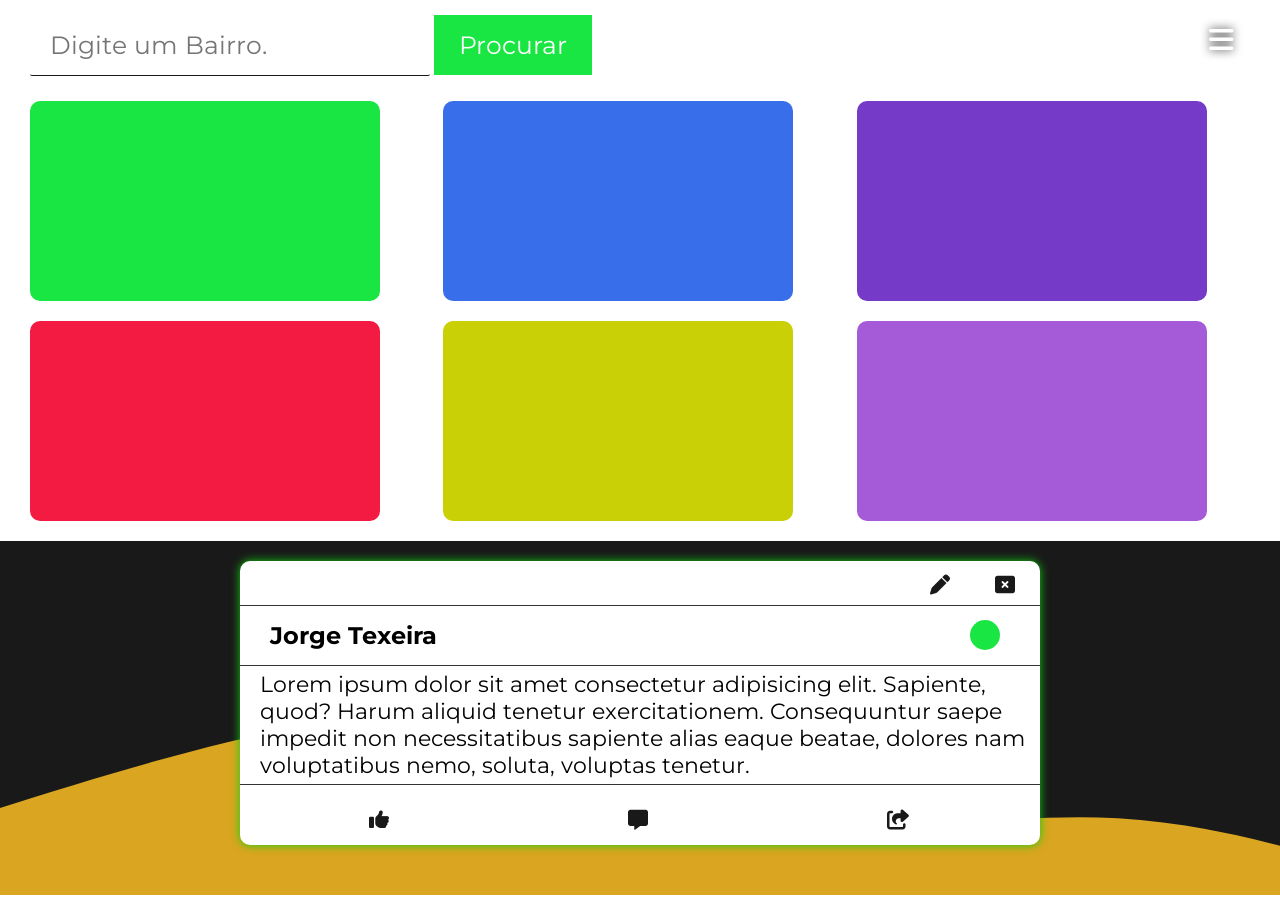
<file: index.html>
<!DOCTYPE html>
<html lang="pt-br">

<head>
    <meta charset="UTF-8">
    <meta http-equiv="X-UA-Compatible" content="IE=edge">
    <meta name="viewport" content="width=device-width, initial-scale=1.0">
    <link rel="stylesheet" href="meuEstilo3.css" />
    <title>Pesquisar Ocorrência</title>
</head>

<body>
    <header>
        <form>
            <input type="Text" name="bairro" placeholder="Digite um Bairro." />
            <button>Procurar</button>
        </form>

        <div class="menu">
            <div class="menu-icon">
                <i class="fa-solid fa-bars"></i>
            </div>
        </div>
    </header>

    <section class="dashbord">
        <div class="dashbord-area">
            <div class="dash-item">

            </div>
            <div class="dash-item"></div>
            <div class="dash-item"></div>
            <div class="dash-item"></div>
            <div class="dash-item"></div>
            <div class="dash-item"></div>
        </div>
    </section>

    <aside>
        <div class="menu-lateral">
            <nav>
                <ul>
                    <li>
                        <a href="">Home</a>
                    </li>
                    <li>
                        <a href="">Gerenciar publicações</a>
                    </li>
                    <li>
                        <a href="">Ver dados</a>
                    </li>
                    <li>
                        <a href="">Delegacia virtual</a>
                    </li>
                </ul>
            </nav>
        </div>
    </aside>

    <section class="publicacoes ">

        <div class="ocorrencia">
            <div class="oc-header">
                <button><i class='fa-solid fa-pen'></i></button>
                <button><i class='fa-solid fa-rectangle-xmark'></i></button>
            </div>
            <div class="oc-titulo">
                <h3>Jorge Texeira</h3>
                <div class="opcao"></div>
            </div>
            <div class="oc-body">
                <p>
                    Lorem ipsum dolor sit amet consectetur adipisicing elit. Sapiente, quod? Harum aliquid tenetur
                    exercitationem.
                    Consequuntur saepe
                    impedit non necessitatibus sapiente alias eaque beatae, dolores nam voluptatibus nemo, soluta,
                    voluptas tenetur.
                </p>
            </div>

            <div class="oc-footer">
                <div class="oc-f-icon">
                    <div class="qtd-like qtd-like-on"></div>
                    <button class="like"><i class='fa-solid fa-thumbs-up'></i></button>
                    <span>Curti</span>

                </div>
                <div class="oc-f-icon">
                    <button class="comentario"> <i class='fa-solid fa-message'></i></button>
                    <span>Comentar</span>
                </div>
                <div class="oc-f-icon">
                    <button> <i class="fa-solid fa-share-from-square"></i></button>
                    <span>Compartilhar</span>
                </div>
            </div>
        </div>


        <script src="js/pesquisarOcorrencia.js"></script>
    </section>


    <div class="comentar">
        <div class="comentario-area">
            <div class="inserir-comentario">
                <div class="fechar-cometario">
                    <button class="fechar-c" onclick="closeComentario()">
                       <img src="img/fechar.png" alt="fechar comentario">
                    </button>
                </div>

                <div class="comentarios-area">
                    jasjajs
                </div>
                <form>
                    <textarea>

                    </textarea>
                    <button>
                       <img src="img/enviar.png" alt="enviar Mensagem"/>
                    </button>
                </form>
            </div>
        </div>
    </div>

    </div>
</body>

</html>
</file>
<file: meuEstilo3.css>
@import url('https://cdnjs.cloudflare.com/ajax/libs/font-awesome/6.1.1/css/all.min.css');
@import url('https://fonts.googleapis.com/css2?family=Inter:wght@300;400;700&family=Montserrat:ital,wght@0,400;1,600&display=swap');

:root{
    --font-primary: 'Inter', sans-serif;
    --font-secundary:  'Montserrat', sans-serif;
}

*{
    box-sizing: border-box;
    padding:0;
    margin:0;
    font-family: var(--font-secundary);
}


.publicacoes{
    width: 100%;
    height:auto;
}

.publicacoes .ocorrencia{
    width: 800px;
    margin-bottom: 30px;
}

.ocorrencia .oc-titulo h3{
    margin-left: 20px;
    font-size: 24px;
    font-family: var(--font-secundary);
}

.ocorrencia .oc-titulo .opcao{
    margin-right: 30px;
}

.ocorrencia .oc-body p{
    font-size: 22px;
    padding-left: 10px;
}

.dash-item{
    width: 100px;
    height: 100px;
}

@media (min-width: 375px) {
    header{
        width: 100% ; 
        height: auto;
        padding: 5px 10px;
        display: flex;
        align-items: center;
    }

    header form{
        width: 100%;
        height: inherit;
    }

    header form input{
        width: 180px;
        height: 40px;
        padding-left: 20px;
        border:0;
        outline: 0;
        border-radius: 2px;
        border-bottom: 1px solid #333;
        font-size: 14px;
    }

    header form input:hover{
        box-shadow: 0px 0px 10px #0aa1ec;
    }

    
    header form  button{
        border:0;
        outline: 0;
        background-color: #19e642;
        height:40px;
        padding:0 20px;
        color: #fff;
        font-weight: 600px;
    }

    .menu{
        width: 40px;
        height: 40px;
        margin-right: 10px;
        z-index: 99;
    }

    .menu-icon{
        width: 100%;
        height: 100%;
        display: flex;
        justify-content: center;
        align-items: center;
    }

    .menu-icon i{
        font-size: 28px;
        color: #fff;
        text-shadow: 0px 0px 10px #191919;
        cursor: pointer;
    }

    /*Menu lateral */

    aside{
        position: absolute;
        top: 0;
        right: 0;
        left: 0;
        bottom: 0;
        display: none;
        transition: all ease .3s;
    }

    .menu-lateral{
        width: 100%;
        height: 100%;
        background-color: rgba(0,0,0,0.8);
        border:2px solid #fff;
        display: flex;
        justify-content: center;
        align-items: center;
    }

    .menu-lateral nav ul{
        display: flex;
        flex-direction: column;
       align-items: center;
       text-align: center;
    }

    .menu-lateral nav ul li{
        list-style: none;

    }

    .menu-lateral nav ul li a{
        color: #fff;
        text-decoration: none;
        font-size: 22px;
        text-transform: uppercase;
        margin-bottom: 20px;
        cursor: pointer;
        letter-spacing: 2px;
        line-height: 60px;
        font-weight: bold;
        text-shadow: 0px 0px 5px #daa520;
        border-bottom: 2px solid transparent;
        transition: all ease .5s;
    }

    .menu-lateral nav ul li a:hover{
        border-bottom: 2px solid #daa520;
    }

    .abrirMenuLateral{
        display: flex;
    }

    /*DASHBORD */

    .dashbord{
        width: 100%;
        height: auto;
        margin-top: 20px;
    }

    .dashbord-area{
        width: 100%;
        display: grid;
        grid-template-columns: repeat(2, 1fr);
        gap: 20px;
        padding: 0 10px;
    }

    .dash-item{
        width: 160px;
        height: 100px;
        border-radius: 10px;
    }

    .dash-item:nth-child(1){
        background-color: #19e642;
    }
    .dash-item:nth-child(2){
        background-color: #396eea;
    }
    .dash-item:nth-child(3){
        background-color: #763ac9;
    }
    .dash-item:nth-child(4){
        background-color: #f31b42;
    }
    .dash-item:nth-child(5){
        background-color: #c9d005;
    }
    .dash-item:nth-child(6){
        background-color: #a55bd7;
    }
    /*PUBLICAÇÕES */
    .publicacoes{
        width: 100%;
        height: 600px;
        background-color: #191919;
        margin-top: 30px;
        padding-top: 20px;
        background-image: url('img/wave.svg');
        background-size: cover;
        background-position: center;
        background-repeat: repeat;
    }

    

    .ocorrencia{
        width: 100%;
        max-width: 90%;
        margin:auto;
        background-color: #fff;
        box-shadow: 0px 0px 20px #1fb34193;
        padding:5px 0 10px 0;
        border-radius: 10px;
        margin-bottom: 30px;
    }

    .oc-header{
        width: 100%;
        height: 40px;
        border-bottom: 1px solid #333;
        display: flex;
        justify-content: flex-end;
    }

    .oc-header button{
        padding:5px 20px;
        border:0;
        outline: 0;
        margin-right: 5px;
        border: 0;
        outline: 0;
        background-color: transparent;
    }

    .oc-header button i {
        font-size: 28px;
        color: #191919;
    }

    .oc-titulo{
        width: 100%;
        height: 60px;
        padding: 5px 10px;
        display: flex;
        justify-content: space-between;
        align-items: center;
        border-bottom: 1px solid #333;

    }

    .oc-titulo h3{
        font-size: 18px;
    }

    .opcao{
        width: 30px;
        height: 30px;
        background-color: #19e642;
        border-radius: 50%;
    }

    .oc-body{
        width: 100%;
        height: auto;
        padding: 5px 10px;
        border-bottom: 1px solid #333;
    }

    .oc-body p{
        font-size: 22px;
        text-align:left;
    }

    .oc-footer{
        margin-top: 20px;
        margin-top: 20px;
        width: 100%;
        padding: 5px 10px;
        display: flex;
        justify-content: space-around;
    }

    .oc-f-icon{
        display: flex;
        justify-content: space-between;
        font-size: 18px;
    }
    .oc-f-icon button{
        margin-left: 4px;
        margin-right: 5px;
        border:0;
        outline: 0;
        background-color: transparent;
       
    }

    .oc-f-icon button i{
        font-size: 28px;
        color: #191919;
    }

    .oc-f-icon span{
        display: none;
    }

    .qtd-like-on{
        display: block;
    }




    /*COMENTARIO */

    .comentar{
        position: fixed;
        top:0;
        bottom: 0;
        right: 0;
        left: 0;
        background-color: rgba(0,0,0,0.8);
        display: none;
        justify-content: center;
        align-items: center;
       
    }

    .comentario-area{
        width: 100%;
        height: 90vh;
        background-color: #fff;
        display: flex;
        align-items: center;
        justify-content: center;
        flex-direction: column;
        border-radius: 5px;
    }

    .comentarios-area{
        flex:1;
        width: 100%;
        background-color: #444341;
        display: flex;
        justify-content: center;
        align-items: center;
    }

    .inserir-comentario{
        width: 100%;
        height: 100%;
        display: flex;
        flex-direction: column;
        justify-content: center;
        align-items: center;
    }

    .fechar-cometario{
        width: 100%;
        height: auto;
        margin-bottom: 10px;
        display: flex;
        justify-content: flex-end;
        align-items: center;
        padding-right: 10px;
    }

    .fechar-cometario button{
        border:0;
        outline: 0;
        cursor: pointer;
        background-color: transparent;
    }

    .fechar-cometario button img{
       width: 20px;
       height: 20px;
    }
    .inserir-comentario form{
        
        display: flex;
        justify-content: space-between;
        align-items: center;
        padding-bottom: 10px;
        margin-top: 10px;
    }

    
    .inserir-comentario textarea{
        width: 280px;
        height:50px;
        padding-left: 10px;
        padding-top: 5px;
        outline: 0;
        resize: none;
    }
    .inserir-comentario textarea:hover{
        box-sizing: 0px 0px 10px rgba(51, 147, 237, 0.333);
    }
    .inserir-comentario button{
        padding: 7px;
        margin-left: 10px;
        border:0;
        outline: 0;
        background-color: transparent;
    }

    .inserir-comentario button img{
        width: 50px;
        height: 50px;
    }

    .comentario-off{
        display: none;
    }

    .comentario-open{
        display: flex;
    }

   
}   


@media (min-width: 420px) {
    header{
        width: 100%;
        height: auto;
        padding: 5px 20px;
    }

    header form{
        width: 100%;
        height: inherit;
    }

    header form input{
        width: 200px;
        height: 40px;
        padding-left: 20px;
    }

    
    header form  button{
        border:0;
        outline: 0;
        background-color: #19e642;
        height:40px;
        padding:0 20px;
        color: #fff;
        font-weight: 600px;
    }

    .menu{
        width: 60px;
        height: 60px;
        margin-right: 20px;
    }

    .menu-icon{
        width: 100%;
        height: 100%;
        display: flex;
        justify-content: center;
        align-items: center;
    }

    .menu-icon i{
        font-size: 28px;
        color: #fff;
        text-shadow: 0px 0px 10px #191919;
        cursor: pointer;
    }

    /*DASHBORD */

    .dashbord{
        width: 100%;
        height: auto;
        margin-top: 20px;
    }

    .dashbord-area{
        width: 100%;
        display: grid;
        grid-template-columns: repeat(2, 1fr);
        gap: 20px;
        padding: 0 10px;
    }

    .dash-item{
        width: 160px;
        height: 100px;
        background-color: #000;
    }

    .dash-item:nth-child(1){
        background-color: #19e642;
    }
    .dash-item:nth-child(2){
        background-color: #396eea;
    }
    .dash-item:nth-child(3){
        background-color: #763ac9;
    }
    .dash-item:nth-child(4){
        background-color: #f31b42;
    }
    /*PUBLICAÇÕES */
    .publicacoes{
        width: 100%;
        height: 600px;
        background-color: #191919;
        margin-top: 20px;
        padding-top: 20px;
    }

    .ocorrencia{
        width: 100%;
        max-width: 90%;
        margin:auto;
        background-color: #fff;
        box-shadow: 0px 0px 10px #07a958;
        padding:5px 0 15px 0;
        border-radius: 10px;
    }

    .oc-header{
        width: 100%;
        height: 40px;
        border-bottom: 1px solid #333;
        display: flex;
        justify-content: flex-end;
    }

    .oc-header button{
        padding:5px 20px;
        border:0;
        outline: 0;
        margin-right: 5px;
        border: 0;
        outline: 0;
        background-color: transparent;
    }

    .oc-header button i {
        font-size: 20px;
    }

    .oc-titulo{
        width: 100%;
        padding: 5px 10px;
        display: flex;
        justify-content: space-between;
        align-items: center;
        border-bottom: 1px solid #333;

    }

    .oc-titulo h3{
        font-size: 18px;
    }

    .opcao{
        width: 30px;
        height: 30px;
        background-color: #19e642;
        border-radius: 50%;
    }

    .oc-body{
        width: 100%;
        height: auto;
        padding: 5px 10px;
        border-bottom: 1px solid #333;
    }

    .oc-body p{
        font-size: 22px;
        text-align:left;
    }

    .oc-footer{
        margin-top: 20px;
        margin-top: 20px;
        width: 100%;
        padding: 5px 10px;
        display: flex;
        justify-content: space-around;
    }

    .oc-f-icon{
        display: flex;
        justify-content: space-between;
        font-size: 18px;
    }

     .oc-f-icon span{
         display: none;

     }
    .oc-f-icon button{
        margin-left: 4px;
        margin-right: 5px;
        border:0;
        outline: 0;
        background-color: transparent;
       
    }

    .oc-f-icon button i{
        font-size: 25px;
        color: #191919;
    }

    .qtd-like-on{
        display: block;
    }
}


@media (min-width: 830px) {
    header{
        width: 100%;
        height: auto;
        padding: 5px 10px;
        display: flex;
        align-items: center;
    }

    header form{
        width: 100%;
        height: inherit;
    }

    header form input{
        width: 400px;
        height: 60px;
        padding-left: 20px;
        outline: none;
        border: 0;
        font-size: 25px;
        border-bottom: 1px solid #191919;
        margin-left: 20px;
    }

    header form input:hover{
        box-shadow: 0px 0px 10px #0aa1ec;
    }
    
    header form  button{
        border:0;
        outline: 0;
        background-color: #19e642;
        height:60px;
        padding:0 25px;
        color: #fff;
        font-weight: 600px;
        font-size: 25px;
        margin-top: 10px;
    }

    .menu{
        width: 60px;
        height: 60px;
        margin-right: 20px;
    }

    .menu-icon{
        width: 100%;
        height: 100%;
        display: flex;
        justify-content: center;
        align-items: center;
    }

    .menu-icon i{
        font-size: 28px;
        color: #fff;
        text-shadow: 0px 0px 10px #191919;
        cursor: pointer;
    }

    /*DASHBORD */

    .dashbord{
        width: 100%;
        height: auto;
        margin-top: 20px;
    }

    .dashbord-area{
        width: 100%;
        max-width: 1240px;
        margin:auto;
        display: flex;
        justify-content: center;
        align-items: center;
        flex-wrap: wrap;
        
    }

    .dash-item{
        width: 350px;
        height: 200px;
        border-radius: 10px;
    }

    .dash-item:nth-child(1){
        background-color: #19e642;
    }
    .dash-item:nth-child(2){
        background-color: #396eea;
    }
    .dash-item:nth-child(3){
        background-color: #763ac9;
    }
    .dash-item:nth-child(4){
        background-color: #f31b42;
    }
    /*PUBLICAÇÕES */
    .publicacoes{
        width: 100%;
        height: auto;
        margin-top: 20px;
        padding-top: 20px;
        padding-bottom: 20px;
        background-image: url('img/wave.svg');
        background-size: cover;
        background-position: top;
        background-repeat: no-repeat;
    }

   

    .ocorrencia{
        width: 100%;
        max-width: 700px;
        margin:auto;
        background-color: #fff;
        box-shadow: 0px 0px 10px #10d010;
        padding:5px 0 10px 0;
        border-radius: 10px;
        margin-bottom: 30px;
    }

    .oc-header{
        width: 100%;
        height: 40px;
        border-bottom: 1px solid #333;
        display: flex;
        justify-content: flex-end;
    }

    .oc-header button{
        padding:5px 20px;
        border:0;
        outline: 0;
        margin-right: 5px;
        border: 0;
        outline: 0;
        background-color: transparent;
    }

    .oc-header button i {
        font-size: 20px;
    }

    .oc-titulo{
        width: 100%;
        height: 60px;
        padding: 5px 10px;
        display: flex;
        justify-content: space-between;
        align-items: center;
        border-bottom: 1px solid #333;

    }

    .oc-titulo h3{
        font-size: 18px;
    }

    .opcao{
        width: 30px;
        height: 30px;
        background-color: #19e642;
        border-radius: 50%;
    }

    .oc-body{
        width: 100%;
        height: auto;
        padding: 5px 10px;
        border-bottom: 1px solid #333;
    }

    .oc-body p{
        font-size: 22px;
        text-align:left;
    }

    .oc-footer{
        margin-top: 20px;
        margin-top: 20px;
        width: 100%;
        padding: 5px 10px;
        display: flex;
        justify-content: space-around;
    }

    .oc-f-icon{
        display: flex;
        justify-content: space-between;
        font-size: 18px;
    }
    .oc-f-icon button{
        margin-left: 4px;
        margin-right: 5px;
        border:0;
        outline: 0;
        background-color: transparent;
       
    }

    .oc-f-icon button i{
        font-size: 20px;
        color: #191919;
    }

    .qtd-like-on{
        display: block;
    }
}


@media (min-width: 1280px) {
    header{
        width: 100%;
        height: auto;
        padding: 5px 10px;
    }

    header form{
        width: 100%;
        height: inherit;
    }

    header form input{
        width: 400px;
        height: 60px;
        padding-left: 20px;
        outline: none;
        border: 0;
        font-size: 25px;
        border-bottom: 1px solid #191919;
        margin-left: 20px;
    }

    header form input:hover{
        box-shadow: 0px 0px 10px #0aa1ec;
    }
    
    header form  button{
        border:0;
        outline: 0;
        background-color: #19e642;
        height:60px;
        padding:0 25px;
        color: #fff;
        font-weight: 600px;
        font-size: 25px;
        margin-top: 10px;
    }

    /*DASHBORD */

    .dashbord{
        width: 100%;
        height: auto;
        margin-top: 20px;
    }

    .dashbord-area{
        width: 100%;
        display:grid;
        grid-template-columns: repeat(3, 1fr);
        gap: 20px;
        padding: 0 10px;
    }

    .dash-item{
        width: 350px;
        height: 200px;
        border-radius: 10px;
    }

    .dash-item:nth-child(1){
        background-color: #19e642;
    }
    .dash-item:nth-child(2){
        background-color: #396eea;
    }
    .dash-item:nth-child(3){
        background-color: #763ac9;
    }
    .dash-item:nth-child(4){
        background-color: #f31b42;
    }
    /*PUBLICAÇÕES */
    .publicacoes{
        width: 100%;
        height: auto;
        margin-top: 20px;
        padding-top: 20px;
        padding-bottom: 20px;
        background-image: url('img/wave.svg');
        background-size: cover;
        background-position: top;
        background-repeat: no-repeat;
    }

   

    .ocorrencia{
        width: 100%;
        max-width: 90%;
        margin:auto;
        background-color: #fff;
        box-shadow: 0px 0px 10px #10d010;
        padding:5px 0 10px 0;
        border-radius: 10px;
    }

    .oc-header{
        width: 100%;
        height: 40px;
        border-bottom: 1px solid #333;
        display: flex;
        justify-content: flex-end;
    }

    .oc-header button{
        padding:5px 20px;
        border:0;
        outline: 0;
        margin-right: 5px;
        border: 0;
        outline: 0;
        background-color: transparent;
    }

    .oc-header button i {
        font-size: 20px;
    }

    .oc-titulo{
        width: 100%;
        height: 60px;
        padding: 5px 10px;
        display: flex;
        justify-content: space-between;
        align-items: center;
        border-bottom: 1px solid #333;

    }

    .oc-titulo h3{
        font-size: 18px;
    }

    .opcao{
        width: 30px;
        height: 30px;
        background-color: #19e642;
        border-radius: 50%;
    }

    .oc-body{
        width: 100%;
        height: auto;
        padding: 5px 10px;
        border-bottom: 1px solid #333;
    }

    .oc-body p{
        font-size: 22px;
        text-align:left;
    }

    .oc-footer{
        margin-top: 20px;
        margin-top: 20px;
        width: 100%;
        padding: 5px 10px;
        display: flex;
        justify-content: space-around;
    }

    .oc-f-icon{
        display: flex;
        justify-content: space-between;
        font-size: 18px;
    }
    .oc-f-icon button{
        margin-left: 4px;
        margin-right: 5px;
        border:0;
        outline: 0;
        background-color: transparent;
       
    }

    .oc-f-icon button i{
        font-size: 20px;
        color: #191919;
    }

    .qtd-like-on{
        display: block;
    }
}
</file>
